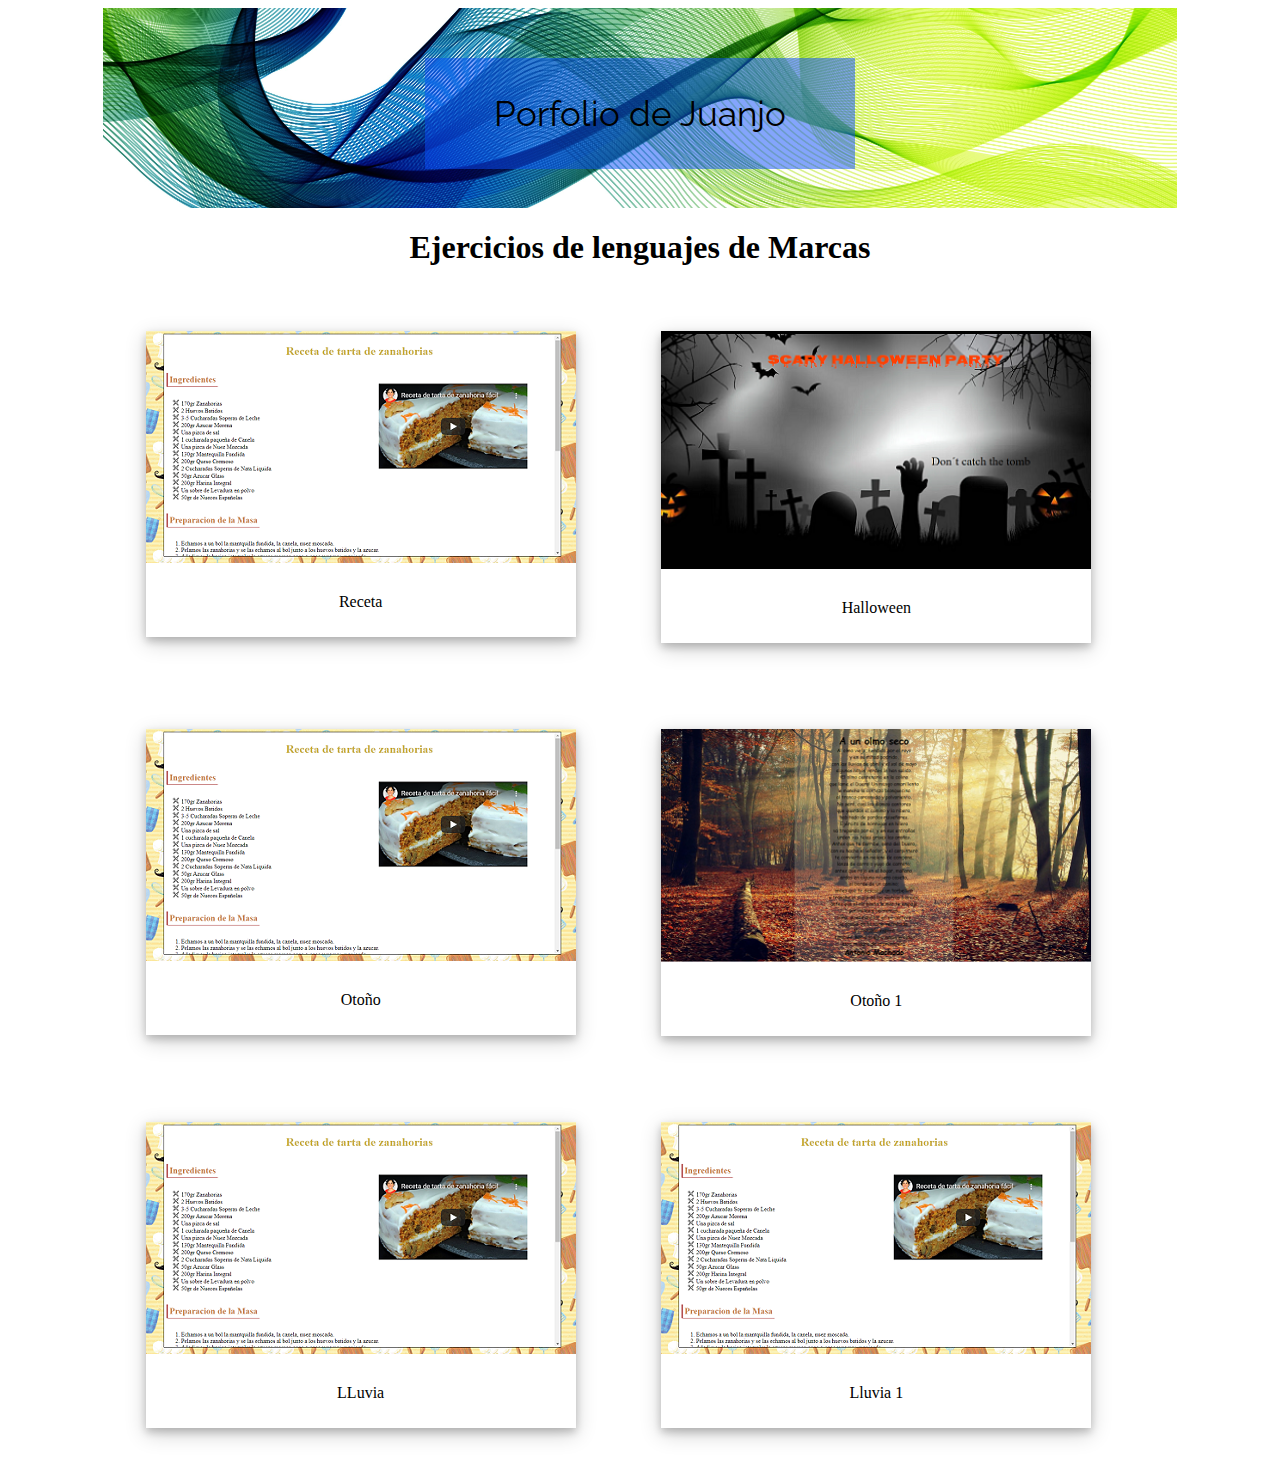
<file: index.html>
<!DOCTYPE html>
<html lang="en">
<head>
    <meta charset="UTF-8">
    <meta name="viewport" content="width=S, initial-scale=1.0">
    <meta http-equiv="X-UA-Compatible" content="ie=edge">
    <title>Porfolio de Juanjo</title>
    <!-- la hoja estilo esta fuera en otro archivo-->
    <link href="https://fonts.googleapis.com/css?family=Raleway&display=swap" rel="stylesheet">
    <link href="estilo-porfolio.css" rel="stylesheet">
    
</head>
<body>
    <!-- la web la maquetamos (layout) en tres rectangulos o reas: que son header (cabecera), main (principal), footer (pie de pagina)-->
    <div id="wrapper">
        <!-- aqui iria una imagen bonita o un slider (galeria), el logo si es una empresa y el titulo del sitio web-->
        <header>
            <div id="titulo">
                <p>Porfolio de Juanjo</p>
            </div>
        </header>
        <main>
<h1>Ejercicios de lenguajes de Marcas</h2>

<div class="polaroid">
    <a href="cocina/index.html" target="_blank">
  <img src="imagenes-porfolio/receta.PNG" alt="paguina web sobre la receta" style="width:100%"></a>
  <div class="container">
  <p>Receta</p>
  </div>
</div>

<div class="polaroid">
        <a href="halloween/index.html" target="_blank">
      <img src="imagenes-porfolio/halloween.PNG" alt="paguina web sobre la receta" style="width:100%"></a>
      <div class="container">
      <p>Halloween</p>
      </div>
 </div>
 <div class="polaroid">
        <a href="cocina/index.html" target="_blank">
      <img src="imagenes-porfolio/receta.PNG" alt="paguina web sobre la receta" style="width:100%"></a>
      <div class="container">
      <p>Otoño</p>
      </div>
    </div>
    
    <div class="polaroid">
            <a href="otono2/index.html" target="_blank">
          <img src="imagenes-porfolio/otono2.PNG" alt="paguina web sobre la receta" style="width:100%"></a>
          <div class="container">
          <p>Otoño 1</p>
          </div>
     </div>
     <div class="polaroid">
            <a href="cocina/index.html" target="_blank">
          <img src="imagenes-porfolio/receta.PNG" alt="paguina web sobre la receta" style="width:100%"></a>
          <div class="container">
          <p>LLuvia</p>
          </div>
        </div>
        
        <div class="polaroid">
                <a href="cocina/index.html" target="_blank">
              <img src="imagenes-porfolio/receta.PNG" alt="paguina web sobre la receta" style="width:100%"></a>
              <div class="container">
              <p>Lluvia 1</p>
              </div>
         </div>
     </main>
      <footer>
            
      </footer>

    </div>
    
</body>
</html>
</file>
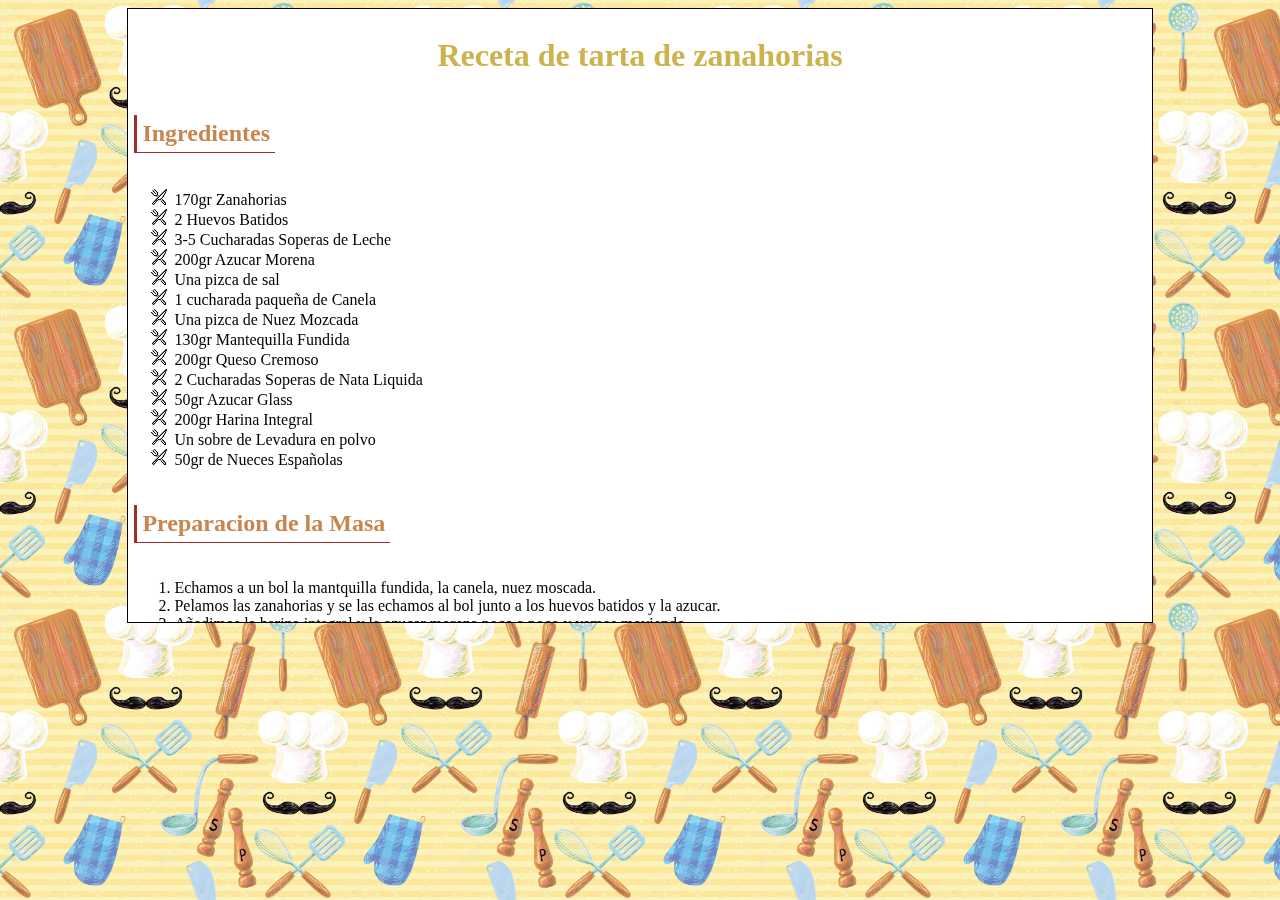
<file: cocina/index.html>
<!DOCTYPE html>
<html lang="es">
<head>
    <meta charset="UTF-8">
    <meta name="viewport" content="width=device-width, initial-scale=1.0">
    <meta http-equiv="X-UA-Compatible" content="ie=edge">
    <title>Receta de tarta de zanahorias</title>
    <link href="estilo-cocina.css" rel="stylesheet">
</head>
<body>
    <div id="wrapper">
        <h1>Receta de tarta de zanahorias</h1>
        <iframe width="410" height="235" src="https://www.youtube.com/embed/wz69GQNZj7w" frameborder="0" allow="accelerometer; autoplay; encrypted-media; gyroscope; picture-in-picture" allowfullscreen></iframe>
        <h2>Ingredientes</h2>
        <ul>
            <li>170gr Zanahorias</li>
            <li>2 Huevos Batidos</li>
            <li>3-5 Cucharadas Soperas de Leche</li>
            <li>200gr Azucar Morena</li>
            <li>Una pizca de sal</li>
            <li>1 cucharada paqueña de Canela</li>
            <li>Una pizca de Nuez Mozcada</li>
            <li>130gr Mantequilla Fundida</li>
            <li>200gr Queso Cremoso</li>
            <li>2 Cucharadas Soperas de Nata Liquida</li>
            <li>50gr Azucar Glass</li>
            <li>200gr Harina Integral</li>
            <li>Un sobre de Levadura en polvo</li>
            <li>50gr de Nueces Españolas</li>
        </ul>
    
        <h2>Preparacion de la Masa</h2>
        <ol>
            <li>Echamos a un bol la mantquilla fundida, la canela, nuez moscada.</li>
            <li>Pelamos las zanahorias y se las echamos al bol junto a los huevos batidos y la azucar.</li>
            <li>Añadimos la harina integral y la azucar morena poco a poco y vamos moviendo.</li>
            <li>Añadimo la leche, las nueces molidas y la sal.</li>
            <li>Por ultimo la levadura y batimos todo.</li>
            <li>Lo echamos a un molde y metmeos al horno 180ª fuego bajo y esperamos 1h.</li>
            <li>Preparacion del Glaseado:Añadimos el queso cremoso, la azucar glass y las cucharadas de nata liquida y batimos.</li>
        </ol>
        
        <h2>Valor nutricional</h2>
        <dl>
            <dt>Hidratos de carbono</dt>
            <dd>La harina contiene una gran cantidad de Hidratos</dd>
            <dt>Grasas</dt>
            <dd></dd>
            <dt>Proteinas</dt>
            <dd>El huevo aporta proteinas</dd>
            <dt>Fibra</dt>
            <dd></dd>
            
        </dl>
        <h2>Tabla calorica</h2>
        <table>
            <tr>
                <th>nutrientes</th>
                <th>Cada 100 gramos</th>
                <th>Por ración</th>
            </tr>
            <tr>
                <td>Hidratos</td>
                <td>100kcal</td>
                <td>250kcal</td>
            </tr>
            <tr>
                <td>Proteinas</td>
                <td>80kcal</td>
                <td>200kcal</td>
            </tr>
            <tr>
                <td>Grasas</td>
                <td>200kcal</td>
                <td>400kcal</td>
            </tr>
            <tr>
                <th>TOTAL</th>
                <th>600kcal</th>
                <th>1000kcal</th>
            </tr>

        </table>
    </div>
</body>
</html>
</file>
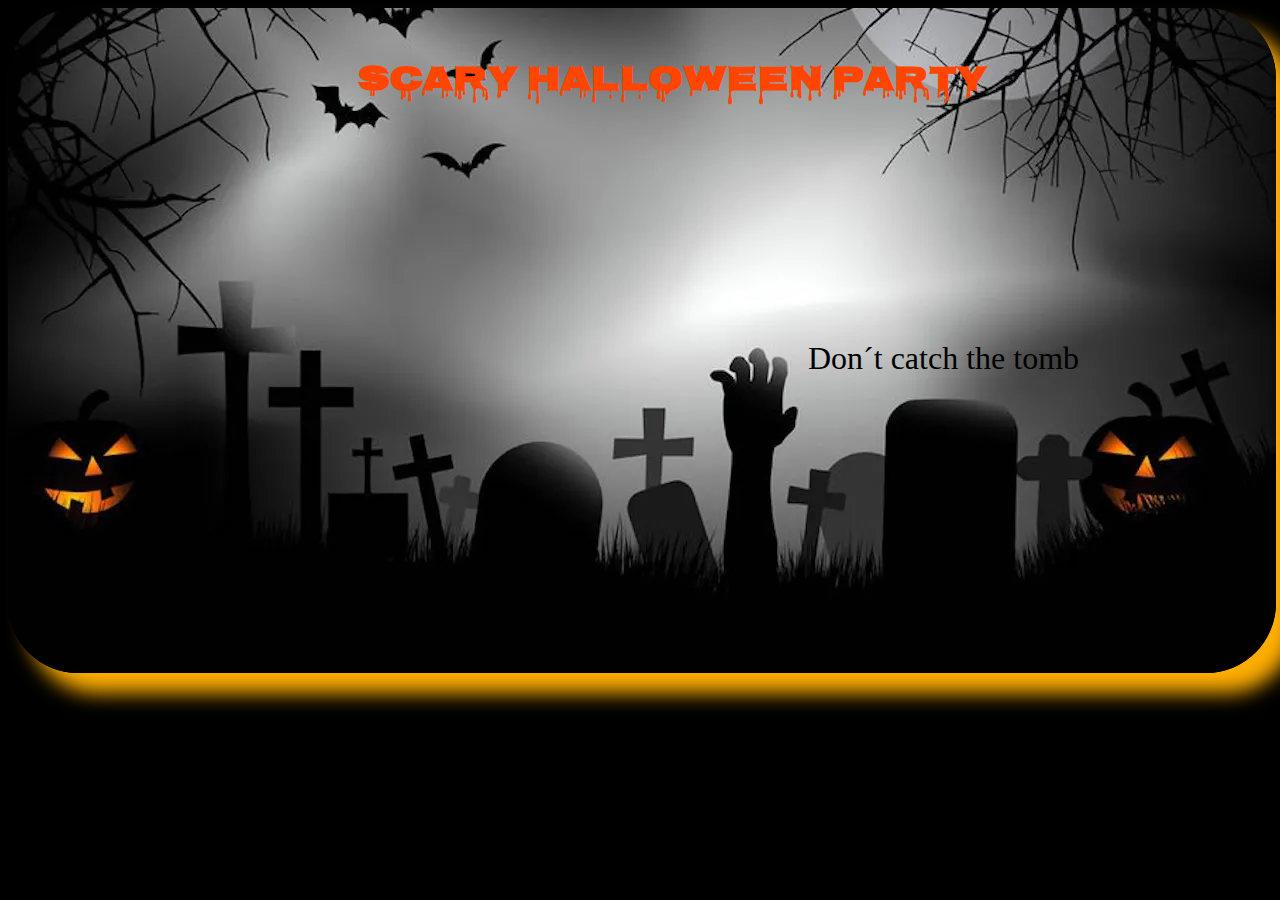
<file: halloween/index.html>
<!DOCTYPE html>
<html lang="en">
<head>
    <meta charset="UTF-8">
    <meta name="viewport" content="width=device-width, initial-scale=1.0">
    <meta http-equiv="X-UA-Compatible" content="ie=edge">
    <title>Scary Halloween Party</title>
    <link href="https://fonts.googleapis.com/css?family=Nosifer&display=swap" rel="stylesheet">
    <!--este diseño no es responsive solo para pc-->
    <style>
        body {background-color:black}
        #wrapper {position:relative/*eñ wrapper se mueve para centrarse*/;
                 background-image:url("imagenes/fondo.jpg");
                 width:1268px;
                 height:665px;
                 margin:auto;
                 border-radius:70px;
                 box-shadow:rgb(255, 174, 0) 20px 20px 20px;}
        h1 {position:absolute/*lo que va dentro se mueve con el*/;
            font-family: 'Nosifer', cursive;
            left:350px;
            top:20px;
            font-size:220%; 
            color:orangered;}
        #p1 {position:absolute;
            top:300px;
            left:800px;
            font-size:200%;}
        #tomb {position:absolute;
           height:180px;
           width:140px;
           border:1px solid transparent; 
           left:870px;
           top:390px;
           }   
        #hand {position:absolute;
           height:250px;
           width:90px;
           border:1px solid transparent; 
           left:700px;
           top:340px;}
        #zombi {position:absolute;
         top:300px;
         left:850px;
         visibility:hidden;}
        #zombi1 {position:absolute;
         top:330px;
         left:650px;
         visibility:hidden;
         }
    </style>

    <script>
         function mostrar(id){
             document.getElementById(id).style.visibility="visible";
         }
        function ocultar(id){
             document.getElementById(id).style.visibility="hidden";
         }
        function sonar(id){
             document.getElementById(id).play();
         }
         function parar(id){
             document.getElementById(id).pause();
         }
    </script>
</head>

<body>
    <audio id="demon">
        <source src="sonidos/sonido1.mp3" type="audio/mpeg">
    </audio>
    <audio id="demon1">
        <source src="sonidos/sonido2.mp3" type="audio/mpeg">
    </audio>   
    <div id="wrapper">
        <h1>
            Scary Halloween Party
        </h1>
        <div id="hand" onclick="mostrar('zombi1');sonar('demon1')"
            ></div>
        <p id="p1">Don´t catch the tomb</p>
        <div id="tomb" onclick="mostrar('zombi');sonar('demon')"></div>
        <img id="zombi" onclick="ocultar('zombi');parar('demon')" src="imagenes/zombi.gif" height="275">
        <img id="zombi1" onclick="ocultar('zombi1');parar('demno1')" src="imagenes/zombi1.gif" height="230">
    </div>
    
</body>
</html>
</file>
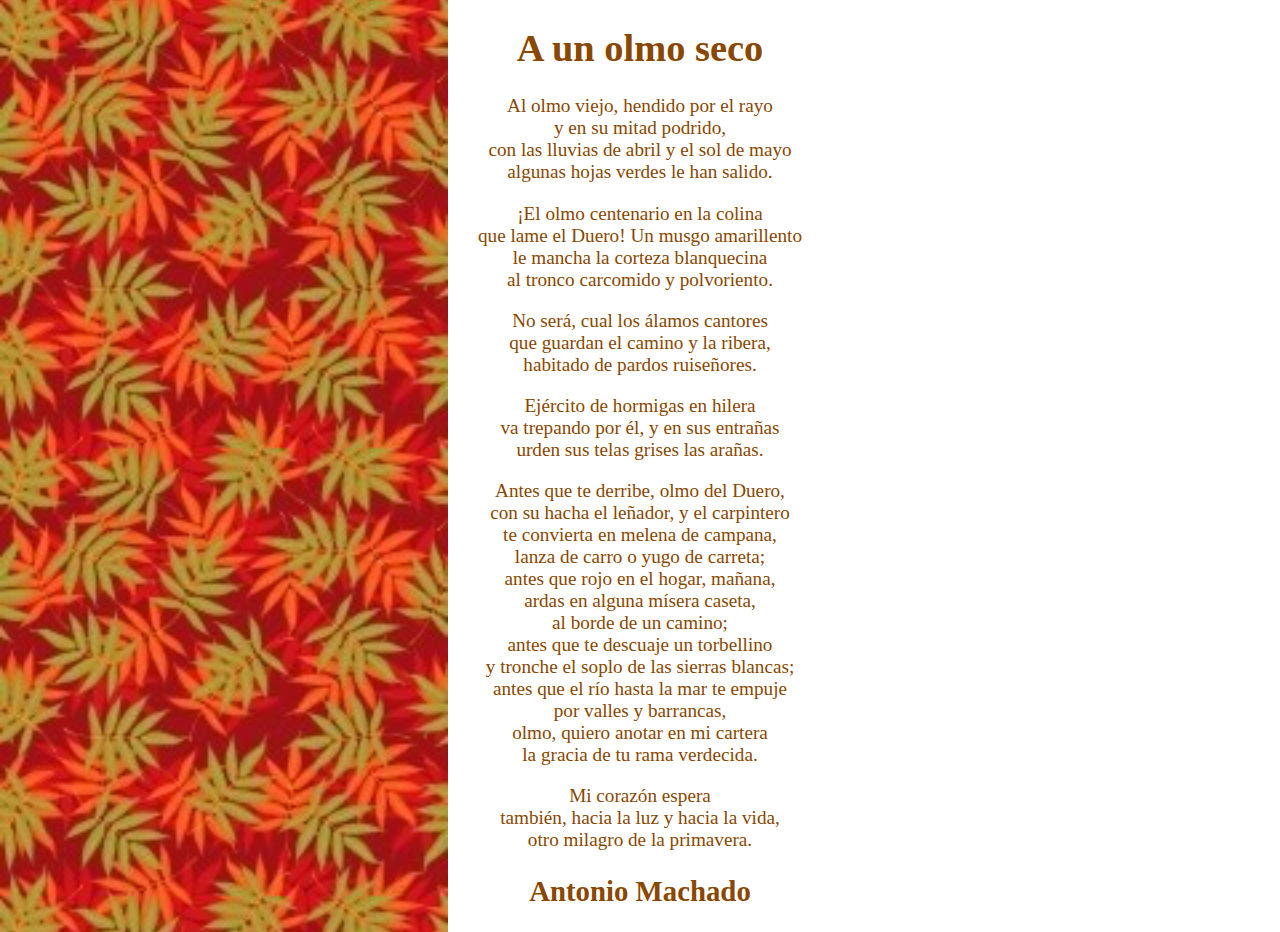
<file: otono/index.html>
<!DOCTYPE html>
<html lang="es">
<head>
    <meta charset="UTF-8">
    <meta name="viewport" content="width=device-width, initial-scale=1.0">
    <meta http-equiv="X-UA-Compatible" content="ie=edge">
    <title>Document</title>
    <link href="https://fonts.googleapis.com/css?family=Lato&display=swap" rel="stylesheet">
    <style>
    body {text-align:center;
    font-size:120%;
    background-image:url("imagenes/fondo2.jpg");
    background-repeat:repeat-y;
    background-size:35%;
    color:rgb(137, 71, 0);
    }
    
    </style>
</head>
<body>
    <div>
    <h1 >A un olmo seco</h1>

<p>Al olmo viejo, hendido por el rayo<br>
y en su mitad podrido,<br>
con las lluvias de abril y el sol de mayo<br>
algunas hojas verdes le han salido.</p>

<p>¡El olmo centenario en la colina<br>
que lame el Duero! Un musgo amarillento<br>
le mancha la corteza blanquecina<br>
al tronco carcomido y polvoriento.</p>

<p>No será, cual los álamos cantores<br>
que guardan el camino y la ribera,<br>
habitado de pardos ruiseñores.</p>

<p>Ejército de hormigas en hilera<br>
va trepando por él, y en sus entrañas<br>
urden sus telas grises las arañas.</p>

<p>Antes que te derribe, olmo del Duero,<br>
con su hacha el leñador, y el carpintero<br>
te convierta en melena de campana,<br>
lanza de carro o yugo de carreta;<br>
antes que rojo en el hogar, mañana,<br>
ardas en alguna mísera caseta,<br>
al borde de un camino;<br>
antes que te descuaje un torbellino<br>
y tronche el soplo de las sierras blancas;<br>
antes que el río hasta la mar te empuje<br>
por valles y barrancas,<br>
olmo, quiero anotar en mi cartera<br>
la gracia de tu rama verdecida.</p>

<p>Mi corazón espera<br>
también, hacia la luz y hacia la vida,<br>
otro milagro de la primavera.</p>

<h2>Antonio Machado</h2>
</div>
</body>
</html>
</file>
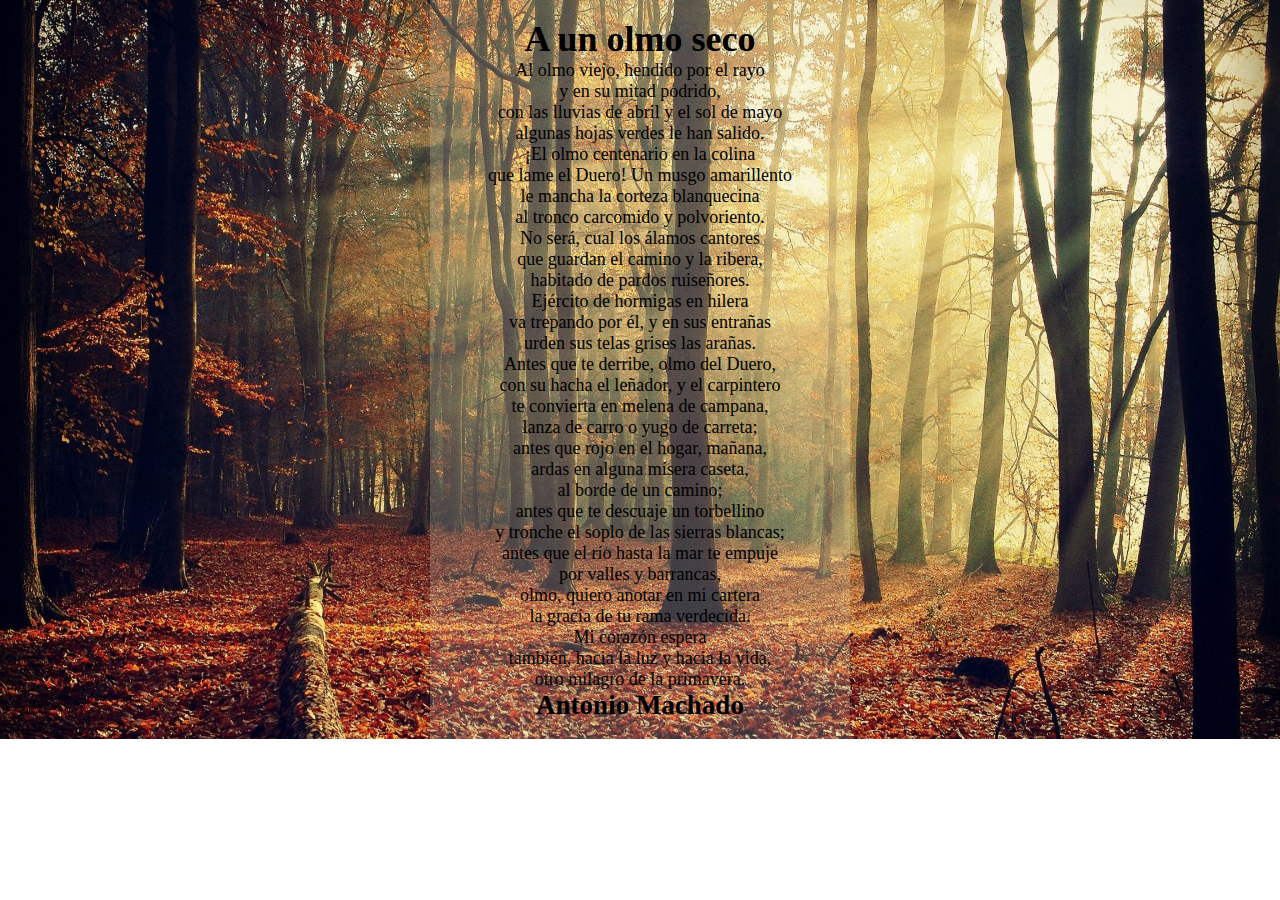
<file: otono2/index.html>
<!DOCTYPE html>
<html lang="en">
<head>
    <meta charset="UTF-8">
    <meta name="viewport" content="width=device-width, initial-scale=1.0">
    <meta http-equiv="X-UA-Compatible" content="ie=edge">
    <title>Document</title>
    <style>
    * {margin:0;
    padding:0;}
    body { font-family: "playball" , cursive;
    background-size:100vw 100vh;}
    #wrapper {background-image:url("imagenes/fondo3.jpg");
    background-repeat:no-repeat;
    background-size:100vw 100vh;
    }
    #poema {width:30%;
    background-color:rgba(243,242,205,0.2);
    text-align:center;
    margin: 0px auto;
    padding:2vh;
    font-size:2vh;} </style>
</head>
<body>
    <div id="wrapper">
            <div id="poema">
        
        <h1 >A un olmo seco</h1>

        <p>Al olmo viejo, hendido por el rayo<br>
        y en su mitad podrido,<br>
        con las lluvias de abril y el sol de mayo<br>
        algunas hojas verdes le han salido.</p>
        
        <p>¡El olmo centenario en la colina<br>
        que lame el Duero! Un musgo amarillento<br>
        le mancha la corteza blanquecina<br>
        al tronco carcomido y polvoriento.</p>
        
        <p>No será, cual los álamos cantores<br>
        que guardan el camino y la ribera,<br>
        habitado de pardos ruiseñores.</p>
        
        <p>Ejército de hormigas en hilera<br>
        va trepando por él, y en sus entrañas<br>
        urden sus telas grises las arañas.</p>
        
        <p>Antes que te derribe, olmo del Duero,<br>
        con su hacha el leñador, y el carpintero<br>
        te convierta en melena de campana,<br>
        lanza de carro o yugo de carreta;<br>
        antes que rojo en el hogar, mañana,<br>
        ardas en alguna mísera caseta,<br>
        al borde de un camino;<br>
        antes que te descuaje un torbellino<br>
        y tronche el soplo de las sierras blancas;<br>
        antes que el río hasta la mar te empuje<br>
        por valles y barrancas,<br>
        olmo, quiero anotar en mi cartera<br>
        la gracia de tu rama verdecida.</p>
        
        <p>Mi corazón espera<br>
        también, hacia la luz y hacia la vida,<br>
        otro milagro de la primavera.</p>
        
        <h2>Antonio Machado</h2>
         </div>
    </div>
</body>
</html>
</file>
<file: estilo-porfolio.css>
/*este es el estilo de porfolio de juanjo*/
body {}
#wrapper {width:85%;
        /*height:600px;/*luego lo borro*/
        background-color:white;
        margin:auto;}
header {position:relative
    ;background-image:url("imagenes-porfolio/header.jpg");
    height:200px;
    background-size:cover;
    /* cover adapta bien la imagen responsive pero la corta */
    background-position:center;
    /*como mi imagen tiene lo importante en el centro debo poner background-position:center paraque corte de los lados*/
}
#titulo {position:absolute; 
    width:40%;
    top:50px;
    /*ojo,m raro para que el navegador calcule bien el centro hay que ponerle estas 4 cosas */
    left:0;
    right:0px;
    margin-left:auto;
    margin-right:auto;
     font-family: 'Raleway', sans-serif; font-size:2.2em; background-color:rgba(10, 75, 252, 0.5);
; text-align:center;}
/* aqui empieza el estilo de main*/
h1 {text-align:center;}
div.polaroid{
    width: 40%;
    background-color: white;
    box-shadow: 0 4px 8px 0 rgba(0, 0, 0, 0.2), 0 6px 20px 0 rgba(0, 0, 0, 0.19);
    margin-bottom: 25px;
    float:left;
    margin:4%;
  }
div.polaroid:hover{
      opacity:0.5;}
div.container{
    text-align: center;
    padding:10px 20px;
  }
  @media only screen and (max-width:500px){
    div.polaroid {width:90%;}
}
</file>
<file: cocina/estilo-cocina.css>
/* este es el estilo de mi pagina de recetas */
body {background-image:url("imagenes/fondo.jpg");
    background-size:300px 300px;
    padding:0%;}
#wrapper {width:80%;
    height:600px; /* lo quito si quiero qe el recuadro se valla alargando con el texto*/
    overflow:auto; /* por si no cabe el contenido en el recuadro*/
    background-color:white;
    margin:auto;
    padding:0.5vw;
    border:1px solid black;}
ul {list-style-image:url(imagenes/icono.png)}
h1 {text-align:center;
    color:rgb(204, 179, 77);}
h2 {color:rgb(201, 133, 78);
border-left:3px solid brown;
border-bottom:1px solid brown;
padding:5px;
display:inline-block;}
dt {font-weight:bold;
color:rgb(71, 93, 133);}
table {border:2px solid rgb(235, 84, 30);
        border-collapse:collapse;}
td, th {border:1px solid black;
        padding:5px;}
td {text-align:center;}
tr:hover {background-color: rgb(156, 100, 15);}
iframe {display:block;
float:right; /* para poner el video en la izquierda o derecha*/
/*margin:auto por si lo quiero en el centro el video*/
margin-right:5vw;
margin-top:50px;}
/* vamos a utilizar un recurso llamado media query se trata de incluir una especie de "if" y una condicion para que cambie algo en el estilo cuando tengo una pantalla pequeña*/
@media only screen and (max-width:500px){
    #wrapper {width:95%;}
}
</file>
